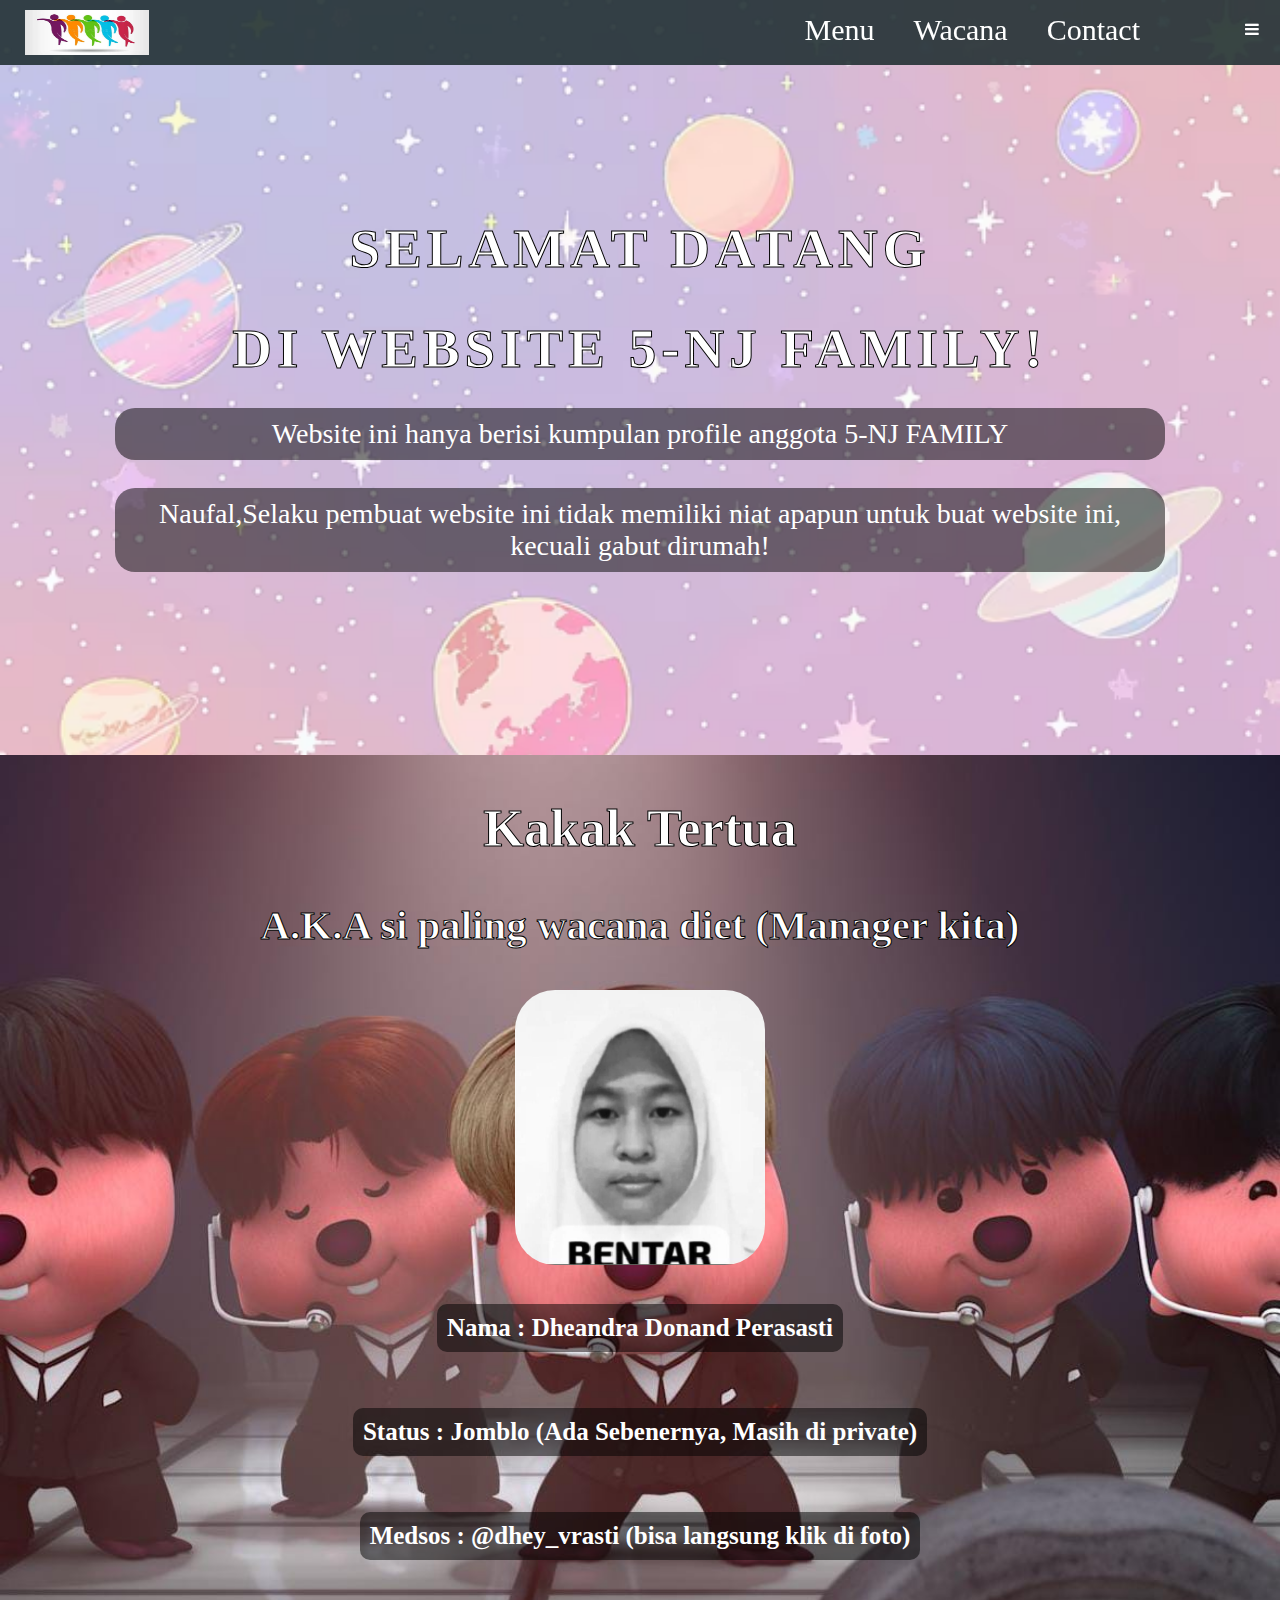
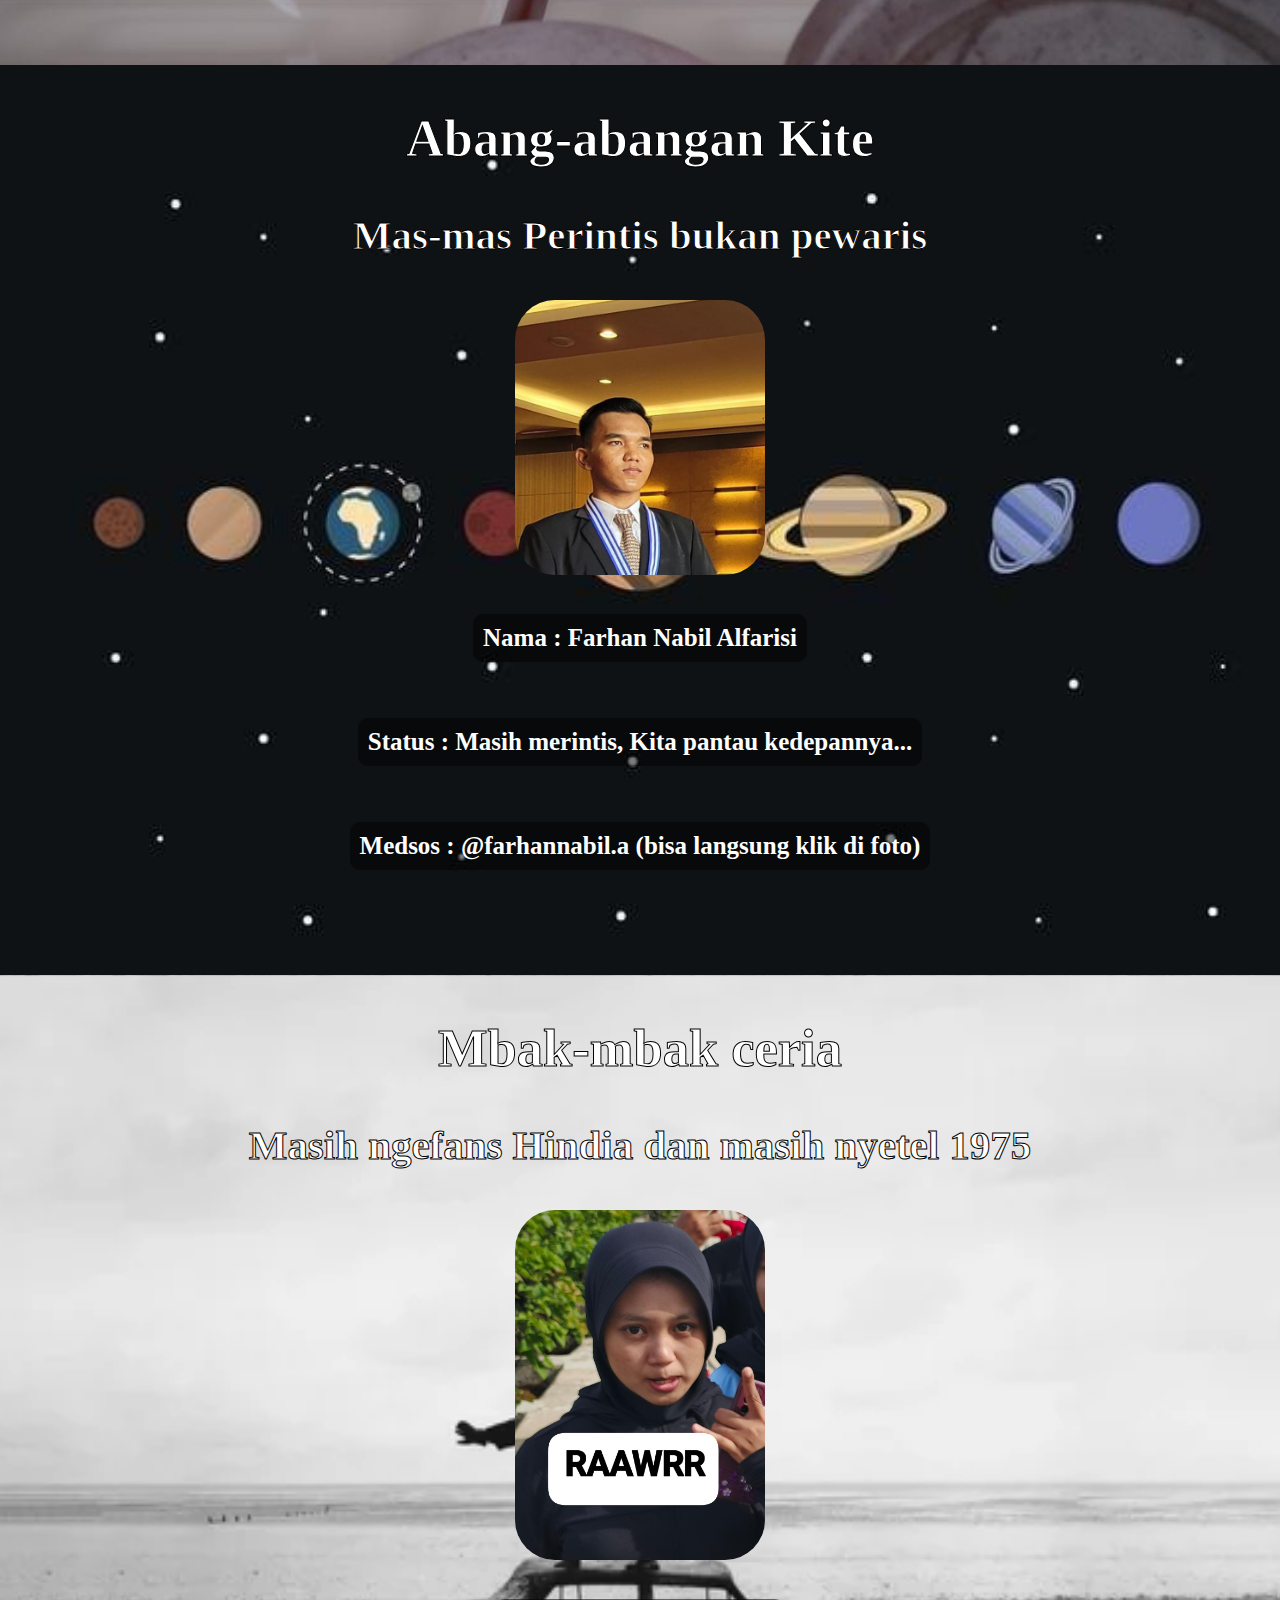
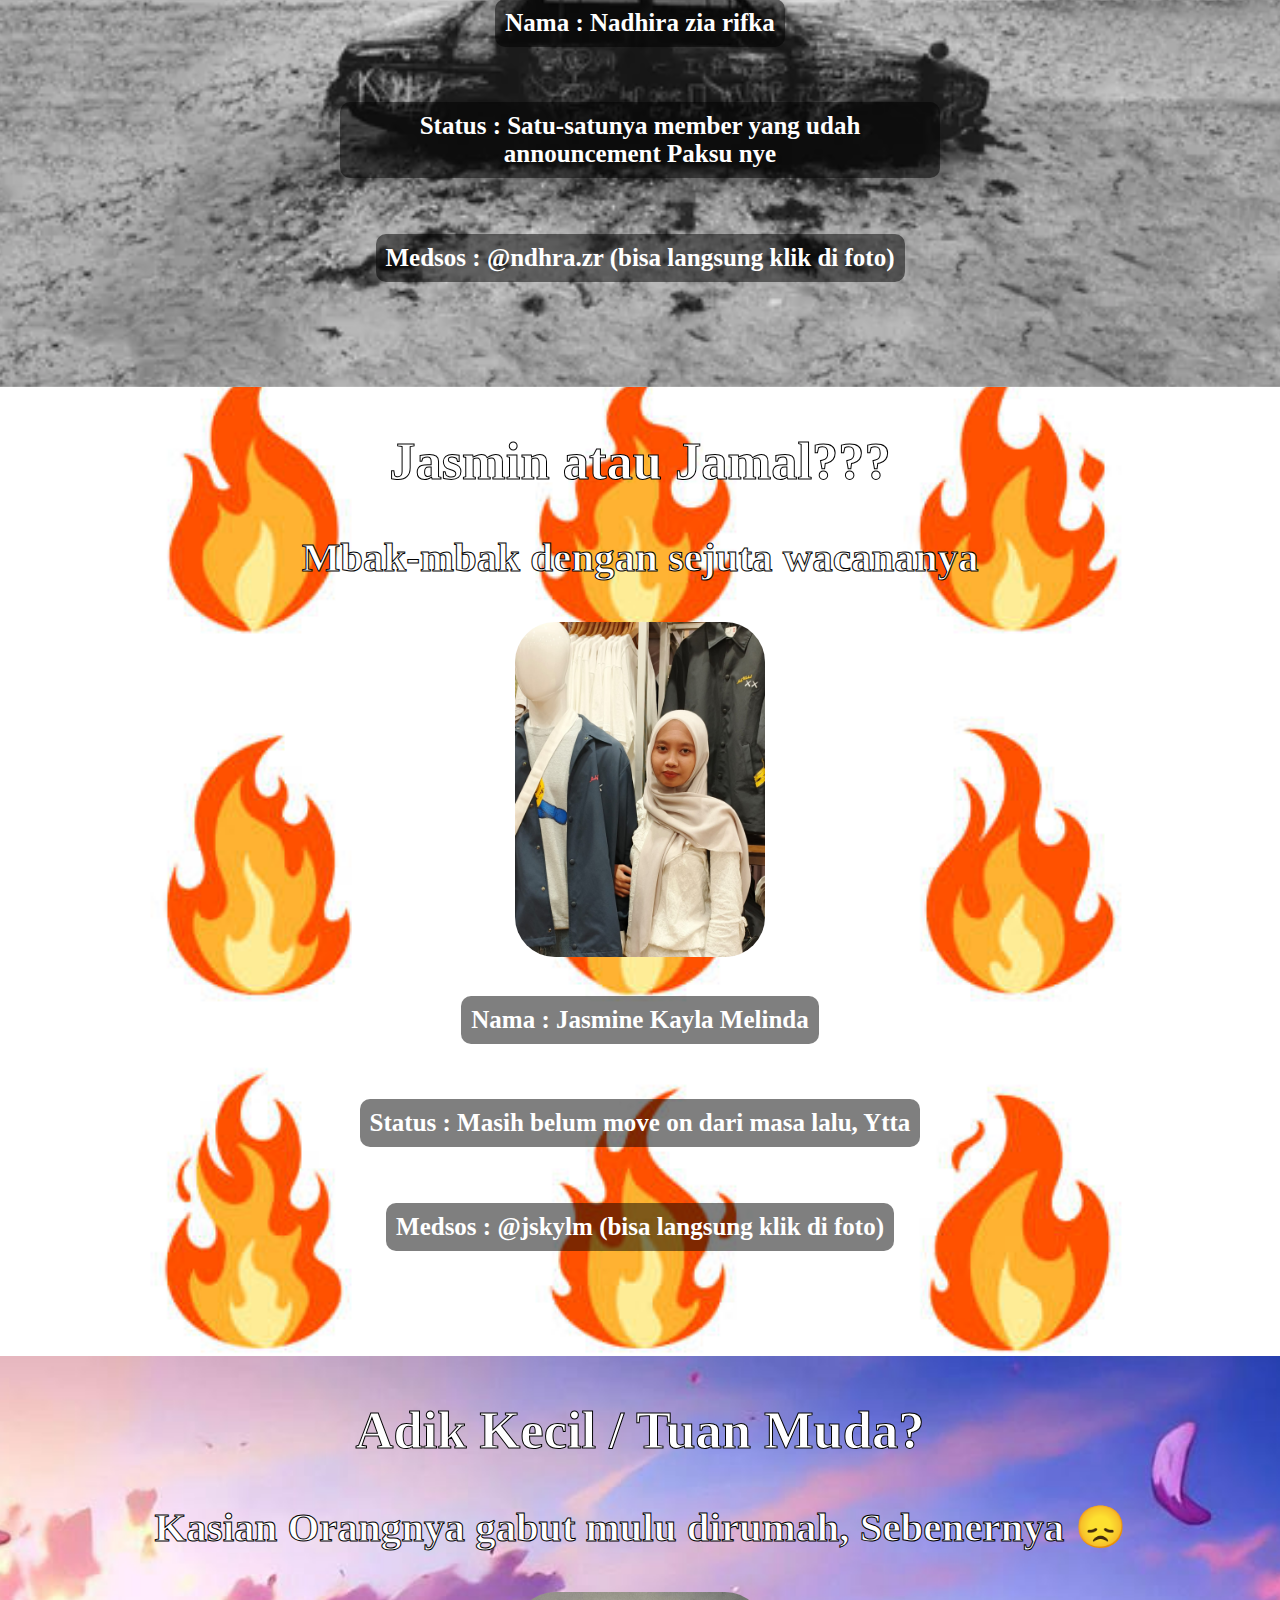
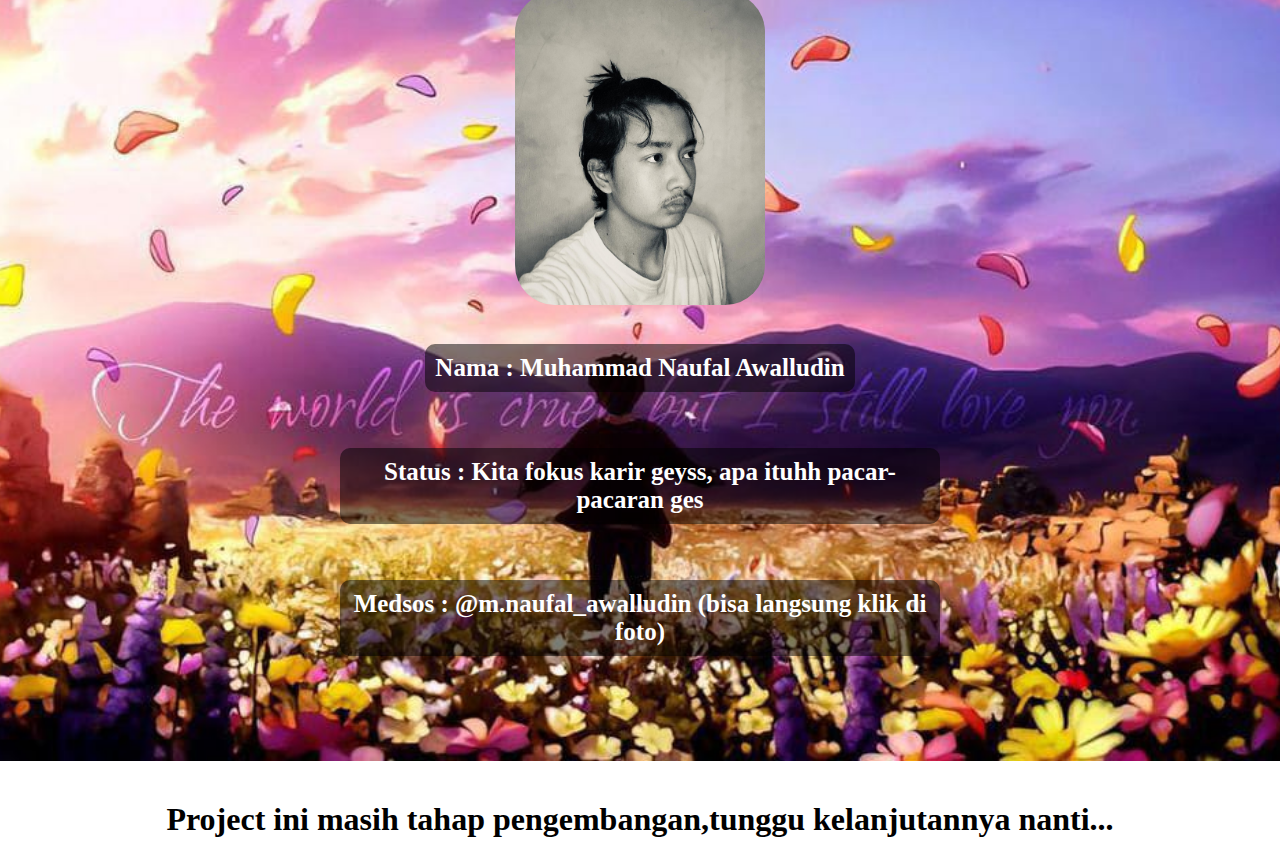
<file: index.html>
<!DOCTYPE html>
<html>
  <head>
    <meta name="viewport" content="width=device-width, initial-scale=1.0">
    <meta charset="utf-8">
    <title>5-NJ COMPANY</title>
    <link rel="stylesheet" href="stylesheet.css">
    <link rel="stylesheet" href="responsive.css">
    <link rel="stylesheet" href="//maxcdn.bootstrapcdn.com/font-awesome/4.3.0/css/font-awesome.min.css">
  </head>
  <body>
    <header>
        <div class="container">
            <div class="header-left">
                <img class="logo" src="teman.jpg" alt="">
            </div>
        </div>
        <span class="fa fa-bars menu-icon"></span>
        <div class="header-right">
          <a href="#" class="menu">Menu</a>
          <a href="wacana.html" class="wacana">Wacana</a>
          <a href="kontak.html" class="kontak">Contact</a>
        </div>
    </header>

    <div class="top-wrapper">
      <div class="container">
        <h1>SELAMAT DATANG</h1>
        <h1>DI WEBSITE 5-NJ FAMILY!</h1>
        <P>Website ini hanya berisi kumpulan profile anggota 5-NJ FAMILY </P>
        <p>Naufal,Selaku pembuat website ini tidak memiliki niat apapun untuk buat website ini, kecuali gabut dirumah!</p>
        <div class="clear"></div>
      </div>
      
    </div>
    <div class="core-wrapper01"> 
      <div class="container">
        <div class="heading1">
          <h2>Kakak Tertua</h2>
          <h3>A.K.A si paling wacana diet (Manager kita)</h3>
        </div>
        <div class="profile1">
          <div class="profs">
            <div class="profile-icon1">
              <a href="https://www.instagram.com/dhey_vrasti?utm_source=ig_web_button_share_sheet&igsh=ZDNlZDc0MzIxNw==">
                <img class="gambar1" src="dhea.jpg" alt="">
              </a>
              
              <p>Nama   : Dheandra Donand Perasasti</p>
              <h2>Status : Jomblo (Ada Sebenernya, Masih di private)</h2>
              <h3>Medsos : @dhey_vrasti (bisa langsung klik di foto)</h3>

            </div>
            
          </div>
        </div>
        
      </div>
    </div>

    <div class="core-wrapper02"> 
      <div class="container">
        <div class="heading2">
          <h2>Abang-abangan Kite</h2>
          <h3>Mas-mas Perintis bukan pewaris</h3>
        </div>
        <div class="profile2">
          <div class="profs">
            <div class="profile-icon2">
              <a href="https://www.instagram.com/farhannabil.a?utm_source=ig_web_button_share_sheet&igsh=ZDNlZDc0MzIxNw==">
                <img class="gambar2" src="nabil.jpg" alt="">
              </a>
              
              <p>Nama   : Farhan Nabil Alfarisi</p>
              <h2>Status : Masih merintis, Kita pantau kedepannya...</h2>
              <h3>Medsos : @farhannabil.a (bisa langsung klik di foto)</h3>
              
            </div>
          </div>
        </div>
      </div>
    </div>


    <div class="core-wrapper03"> 
      <div class="container">
        <div class="heading3">
          <h2>Mbak-mbak ceria</h2>
          <h3>Masih ngefans Hindia dan masih nyetel 1975</h3>
        </div>
        <div class="profile3">
          <div class="profs">
            <div class="profile-icon3">
              <a href="https://www.instagram.com/ndhra.zr/?utm_source=ig_web_button_share_sheet">
                <img class="gambar3" src="nadhira.jpg" alt="">
              </a>
              
              <p>Nama   : Nadhira zia rifka</p>
              <h2>Status : Satu-satunya member yang udah announcement Paksu nye</h2>
              <h3>Medsos : @ndhra.zr (bisa langsung klik di foto)</h3>
           
            </div>
          </div>
        </div>
      </div>
    </div>


    <div class="core-wrapper04"> 
      <div class="container">
        <div class="heading4">
          <h2>Jasmin atau Jamal???</h2>
          <h3>Mbak-mbak dengan sejuta wacananya</h3>
        </div>
        <div class="profile4">
          <div class="profs">
            <div class="profile-icon4">
              <a href="https://www.instagram.com/jskylm/?utm_source=ig_web_button_share_sheet">
                <img class="gambar4" src="jamal.jpg" alt="">
              </a>
              
              <p>Nama   : Jasmine Kayla Melinda</p>
              <h2>Status : Masih belum move on dari masa lalu, Ytta</h2>
              <h3>Medsos : @jskylm (bisa langsung klik di foto)</h3>
           
              
            </div>
          </div>
        </div>
      </div>
    </div>


    <div class="core-wrapper05"> 
      <div class="container">
        <div class="heading5">
          <h2>Adik Kecil / Tuan Muda?</h2>
          <h3>Kasian Orangnya gabut mulu dirumah, Sebenernya 😞
          </h3>
        </div>
        <div class="profile5">
          <div class="profs">
            <div class="profile-icon5">
              <a href="https://www.instagram.com/m.naufal_awalludin/">
                <img class="gambar5" src="nopal.jpg" alt="">
              </a>
              
              <p>Nama   : Muhammad Naufal Awalludin</p>
              <h2>Status : Kita fokus karir geyss, apa ituhh pacar-pacaran ges</h2>
              <h3>Medsos : @m.naufal_awalludin (bisa langsung klik di foto)</h3>
              
            </div>
          </div>
        </div>
      </div>
    </div>

    <footer>
      <div class="container">
        <h1>Project ini masih tahap pengembangan,tunggu kelanjutannya nanti...</h1>
      </div>
    </footer>
  </body>
</html>
</file>
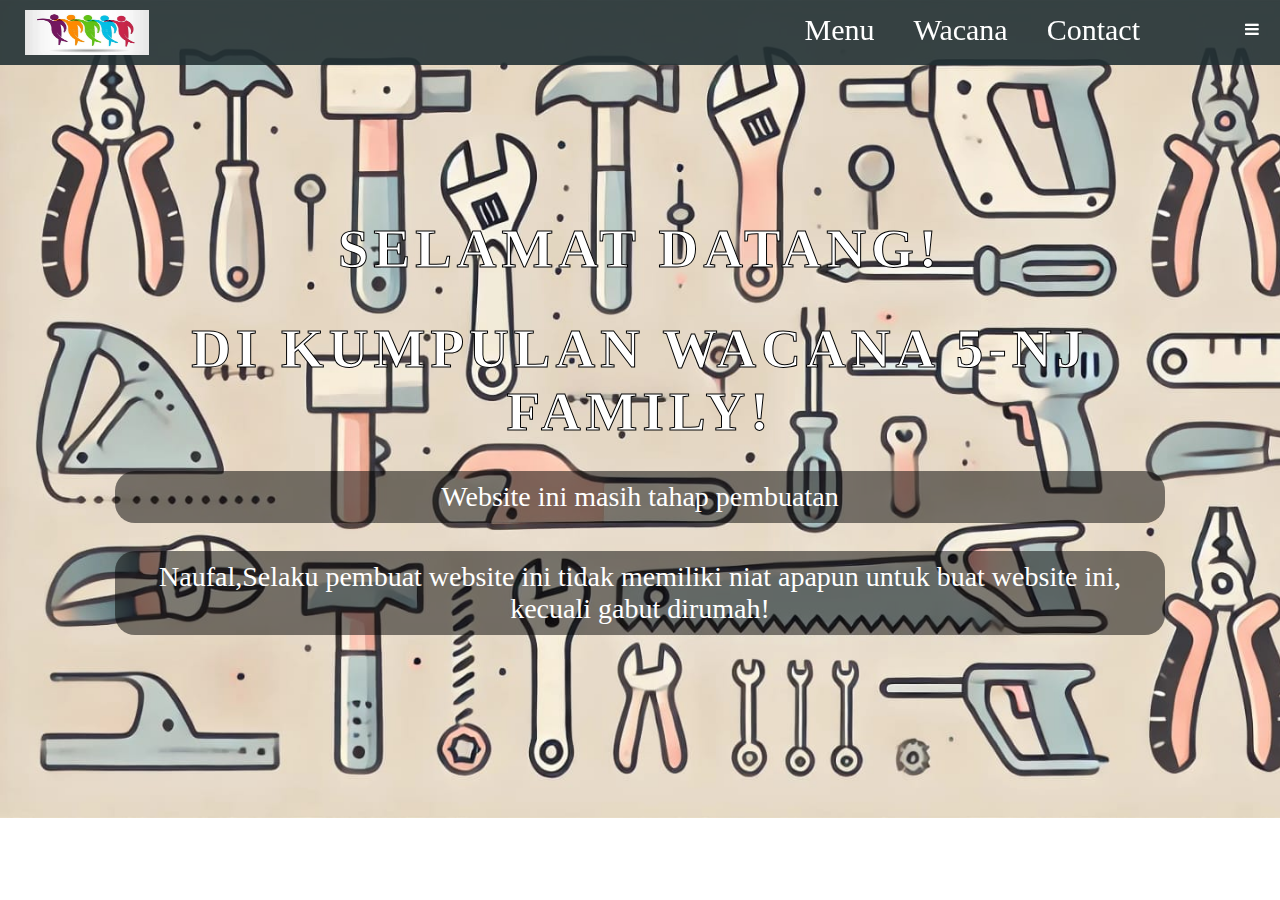
<file: wacana.html>
<!DOCTYPE html>
<html>
  <head>
    <meta charset="utf-8">
    <title>Home Page</title>
    <link rel="stylesheet" href="wacan.css">
    <link rel="stylesheet" href="//maxcdn.bootstrapcdn.com/font-awesome/4.3.0/css/font-awesome.min.css">
  </head>
  <body>
    <header>
        <div class="container">
            <div class="header-left">
                <img class="logo" src="teman.jpg" alt="">
            </div>
        </div>
        <span class="fa fa-bars menu-icon"></span>
        <div class="header-right">
          <a href="index.html" class="menu">Menu</a>
          <a href="wacana.html" class="wacana">Wacana</a>
          <a href="kontak.html" class="kontak">Contact</a>
        </div>
    </header>

    <div class="top-wrapper">
      <div class="container">
        <h1>SELAMAT DATANG!</h1>
        <h1>DI KUMPULAN WACANA 5-NJ FAMILY!</h1>
        <P>Website ini masih tahap pembuatan </P>
        <p>Naufal,Selaku pembuat website ini tidak memiliki niat apapun untuk buat website ini, kecuali gabut dirumah!</p>
      </div>
      
    </div>
    <div class="core-wrapper"> 

    </div>
    <footer>

    </footer>
  </body>
</html>
</file>
<file: stylesheet.css>
* {
    box-sizing: border-box;
  }
  

body {
    margin: 0;
    font-family: "Lucida Grande";
  }
  

a {
    text-decoration: none;
}



.container {
    width: 100%;
    padding: 0 15px;
    margin: 0 auto;
    background-size: cover;
}

.top-wrapper {
    padding: 180px 100px;
    background-image: url(planet.jpg);
    background-size: cover;
    color: white;
    text-align: center;
}

.top-wrapper h1 {
    font-size: 55px;
    letter-spacing: 5px;
    margin-bottom: 10px;
    -webkit-text-stroke: 1px black;
}

.top-wrapper p {
    font-size: 28px;
    margin-bottom: 3px;
    background-color: rgba(0, 0, 0, 0.5);
    padding: 10px;
    border-radius: 20px;
}

header {
    height: 65px;
    width: 100%;
    background-color: rgba(34, 49, 52, 0.9);
    position : fixed;
    top : 0px;
    z-index: 10;
  }

.logo {
    width: 124px;
    height: 45px;
    margin-top: 10px;
    margin-left: 10px;
}

.header-left {
    float: left;
}

.header-right {
    float: right;
    
    margin-right: 40px;
    padding : 0px 20px;
    line-height: 60px;
}

.header-right a:hover {
    background-color: rgba(255, 255, 255, 0.5);
}

.header-right a {
    color: white;
    font-size: 30px;
    display: inline-block;
    transition: all 0.5s;
}

.menu {
    margin-right: 15px;
    padding: 0px 10px;
}

.wacana {
    margin-right: 15px;
    padding: 0px 10px;
}

.kontak {
    margin-right: 15px;
    padding: 0px 10px;
}

.menu-icon {
    color: white;
    float: right;
    font-size: 30px;
    padding: 21px ;
    padding-left: 20px;
    display: none;
    
}
  

.core-wrapper01 {
    min-height: 100vh; /* Gunakan tinggi layar penuh */
    padding-bottom: 80px;
    background-image: url(loopi2.jpg);
    background-size: cover;
    background-position: center;
    display: flex;
    justify-content: center;
    align-items: center;
    text-align: center;
    color: white;
}

.heading1 {
    font-size: 35px;
    -webkit-text-stroke: 1px black;
}

.profile-icon1 {
    display: flex;
    flex-direction: column;
    align-items: center;
    gap: 10px;
}

.profile-icon1 p, 
.profile-icon1 h2, 
.profile-icon1 h3 {
    position: relative; /* Hapus absolute positioning */
    max-width: 600px;
    font-size: 25px;
    font-weight: bold;
    text-align: center;
    background-color: rgba(0, 0, 0, 0.5); /* Tambahkan background semi transparan */
    padding: 10px;
    border-radius: 10px;
}

.gambar1 {
    width: 250px; /* Sesuaikan ukuran gambar */
    border-radius: 40px;
    margin-bottom: 10px;
}


.core-wrapper02 {
    min-height: 100vh; /* Gunakan tinggi layar penuh */
    padding-bottom: 80px;
    background-image: url(angkasa.jpg);
    background-size: cover;
    background-position: center;
    display: flex;
    justify-content: center;
    align-items: center;
    text-align: center;
    color: white;
}

.heading2 {
    font-size: 35px;
    -webkit-text-stroke: 1px black;
}

.profile-icon2 {
    display: flex;
    flex-direction: column;
    align-items: center;
    gap: 10px;
}

.profile-icon2 p, 
.profile-icon2 h2, 
.profile-icon2 h3 {
    position: relative; /* Hapus absolute positioning */
    max-width: 600px;
    font-size: 25px;
    font-weight: bold;
    text-align: center;
    background-color: rgba(0, 0, 0, 0.5); /* Tambahkan background semi transparan */
    padding: 10px;
    border-radius: 10px;
}

.gambar2 {
    width: 250px; /* Sesuaikan ukuran gambar */
    border-radius: 40px;
    margin-bottom: 10px;
}


.core-wrapper03 {
    min-height: 100vh; /* Gunakan tinggi layar penuh */
    padding-bottom: 80px;
    background-image: url(1975.jpg);
    background-size: cover;
    background-position: center;
    display: flex;
    justify-content: center;
    align-items: center;
    text-align: center;
    color: white;
}

.heading3 {
    font-size: 35px;
    -webkit-text-stroke: 1px black;
}

.profile-icon3 {
    display: flex;
    flex-direction: column;
    align-items: center;
    gap: 10px;
}

.profile-icon3 p, 
.profile-icon3 h2, 
.profile-icon3 h3 {
    position: relative; /* Hapus absolute positioning */
    max-width: 600px;
    font-size: 25px;
    font-weight: bold;
    text-align: center;
    background-color: rgba(0, 0, 0, 0.5); /* Tambahkan background semi transparan */
    padding: 10px;
    border-radius: 10px;
}

.gambar3 {
    width: 250px; /* Sesuaikan ukuran gambar */
    border-radius: 40px;
    margin-bottom: 10px;
}


.core-wrapper04 {
    min-height: 100vh; /* Gunakan tinggi layar penuh */
    padding-bottom: 80px;
    background-image: url(api.jpg);
    background-size: cover;
    background-position: center;
    display: flex;
    justify-content: center;
    align-items: center;
    text-align: center;
    color: white;
}

.heading4 {
    font-size: 35px;
    -webkit-text-stroke: 1px black;
}


.profile-icon4 {
    display: flex;
    flex-direction: column;
    align-items: center;
    gap: 10px;
    
}



.profile-icon4 p, 
.profile-icon4 h2, 
.profile-icon4 h3 {
    position: relative; /* Hapus absolute positioning */
    max-width: 600px;
    font-size: 25px;
    font-weight: bold;
    text-align: center;
    background-color: rgba(0, 0, 0, 0.5); /* Tambahkan background semi transparan */
    padding: 10px;
    border-radius: 10px;
}

.gambar4 {
    width: 250px; /* Sesuaikan ukuran gambar */
    border-radius: 40px;
    margin-bottom: 10px;
}


.core-wrapper05 {
    min-height: 100vh; /* Gunakan tinggi layar penuh */
    padding-bottom: 80px;
    background-image: url(ereh.jpg);
    background-size: cover;
    background-position: center;
    display: flex;
    justify-content: center;
    align-items: center;
    text-align: center;
    color: white;
}

.heading5 {
    font-size: 35px;
    -webkit-text-stroke: 1px black;
}

.profile-icon5 {
    display: flex;
    flex-direction: column;
    align-items: center;
    gap: 10px;
}

.profile-icon5 p, 
.profile-icon5 h2, 
.profile-icon5 h3 {
    position: relative; /* Hapus absolute positioning */
    max-width: 600px;
    font-size: 25px;
    font-weight: bold;
    text-align: center;
    background-color: rgba(0, 0, 0, 0.5); /* Tambahkan background semi transparan */
    padding: 10px;
    border-radius: 10px;
}

.gambar5 {
    width: 250px; /* Sesuaikan ukuran gambar */
    border-radius: 40px;
    margin-bottom: 10px;
}

footer h1 {
    text-align: center;
    margin-top: 40px;
    margin-bottom: 40px;
}
</file>
<file: responsive.css>
@media all and (max-width: 670px) {
    .header-right {
        display: none;
    } 

    .menu-icon {
        display: block;
        
        margin-right: 20px;
    }

    .top-wrapper {
        text-align: center;
    }
      
    .top-wrapper h1 {
        font-size: 32px;
        line-height: 36px;
    }
      
    .top-wrapper p {
        font-size: 25px;
        line-height: 25px;
        letter-spacing: 3px;
    }
}
</file>
<file: wacan.css>
* {
    box-sizing: border-box;
  }
  

body {
    margin: 0;
    font-family: "Lucida Grande";
  }
  

a {
    text-decoration: none;
}

.container {
    width: 100%;
    padding: 0 15px;
    margin: 0 auto;
    background-size: cover;
}

.top-wrapper {
    padding: 180px 100px;
    background-image: url(perkakas.jpg);
    background-size: cover;
    color: white;
    text-align: center;
}

.top-wrapper h1 {
    font-size: 55px;
    letter-spacing: 5px;
    margin-bottom: 10px;
    -webkit-text-stroke: 1px black;
}

.top-wrapper p {
    font-size: 28px;
    margin-bottom: 3px;
    background-color: rgba(0, 0, 0, 0.5);
    padding: 10px;
    border-radius: 20px;
}

header {
    height: 65px;
    width: 100%;
    background-color: rgba(34, 49, 52, 0.9);
    position : fixed;
    top : 0px;
    z-index: 10;
  }

.logo {
    width: 124px;
    height: 45px;
    margin-top: 10px;
    margin-left: 10px;
}

.header-left {
    float: left;
}

.header-right {
    float: right;
    
    margin-right: 40px;
    padding : 0px 20px;
    line-height: 60px;
}

.header-right a:hover {
    background-color: rgba(255, 255, 255, 0.5);
}

.header-right a {
    color: white;
    font-size: 30px;
    display: inline-block;
    transition: all 0.5s;
}

.menu {
    margin-right: 15px;
    padding: 0px 10px;
}

.wacana {
    margin-right: 15px;
    padding: 0px 10px;
}

.kontak {
    margin-right: 15px;
    padding: 0px 10px;
}

.menu-icon {
    color: white;
    float: right;
    font-size: 30px;
    padding: 21px ;
    padding-left: 20px;
    display: none;
    
}
</file>
